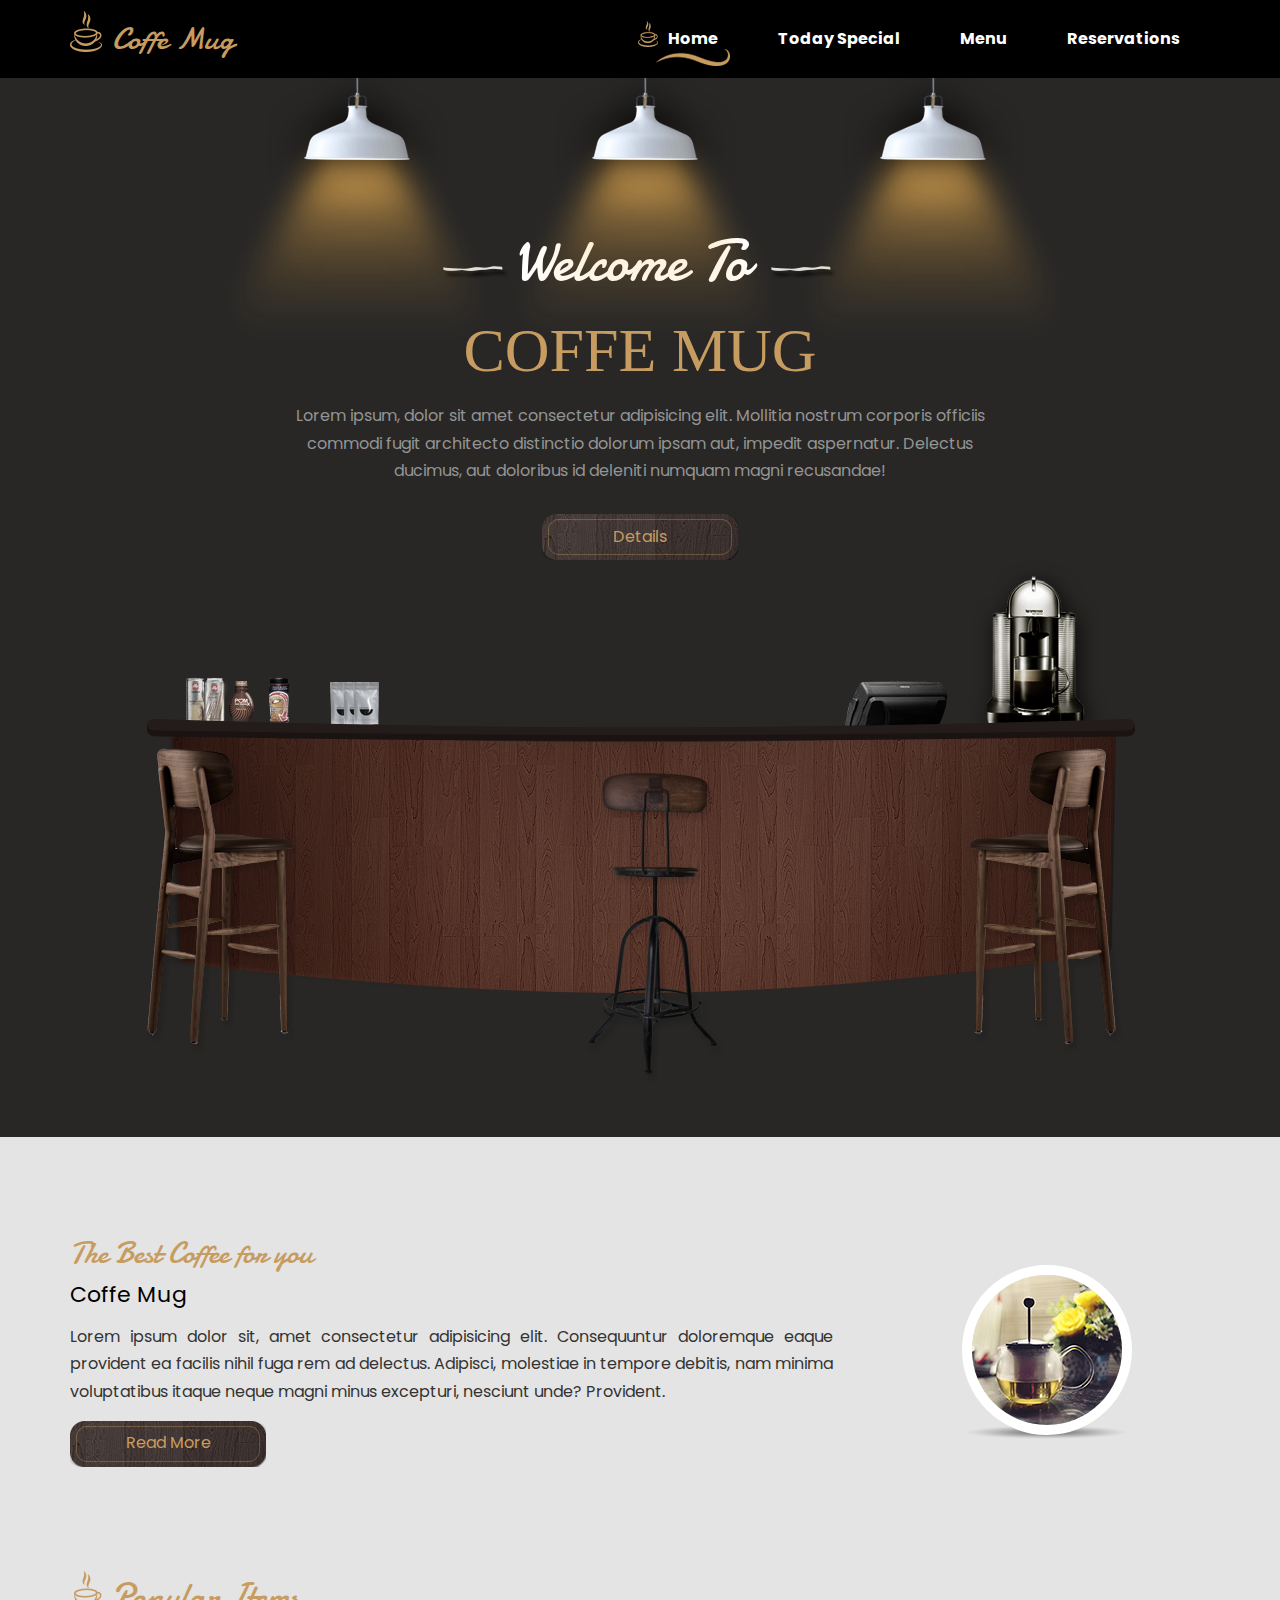
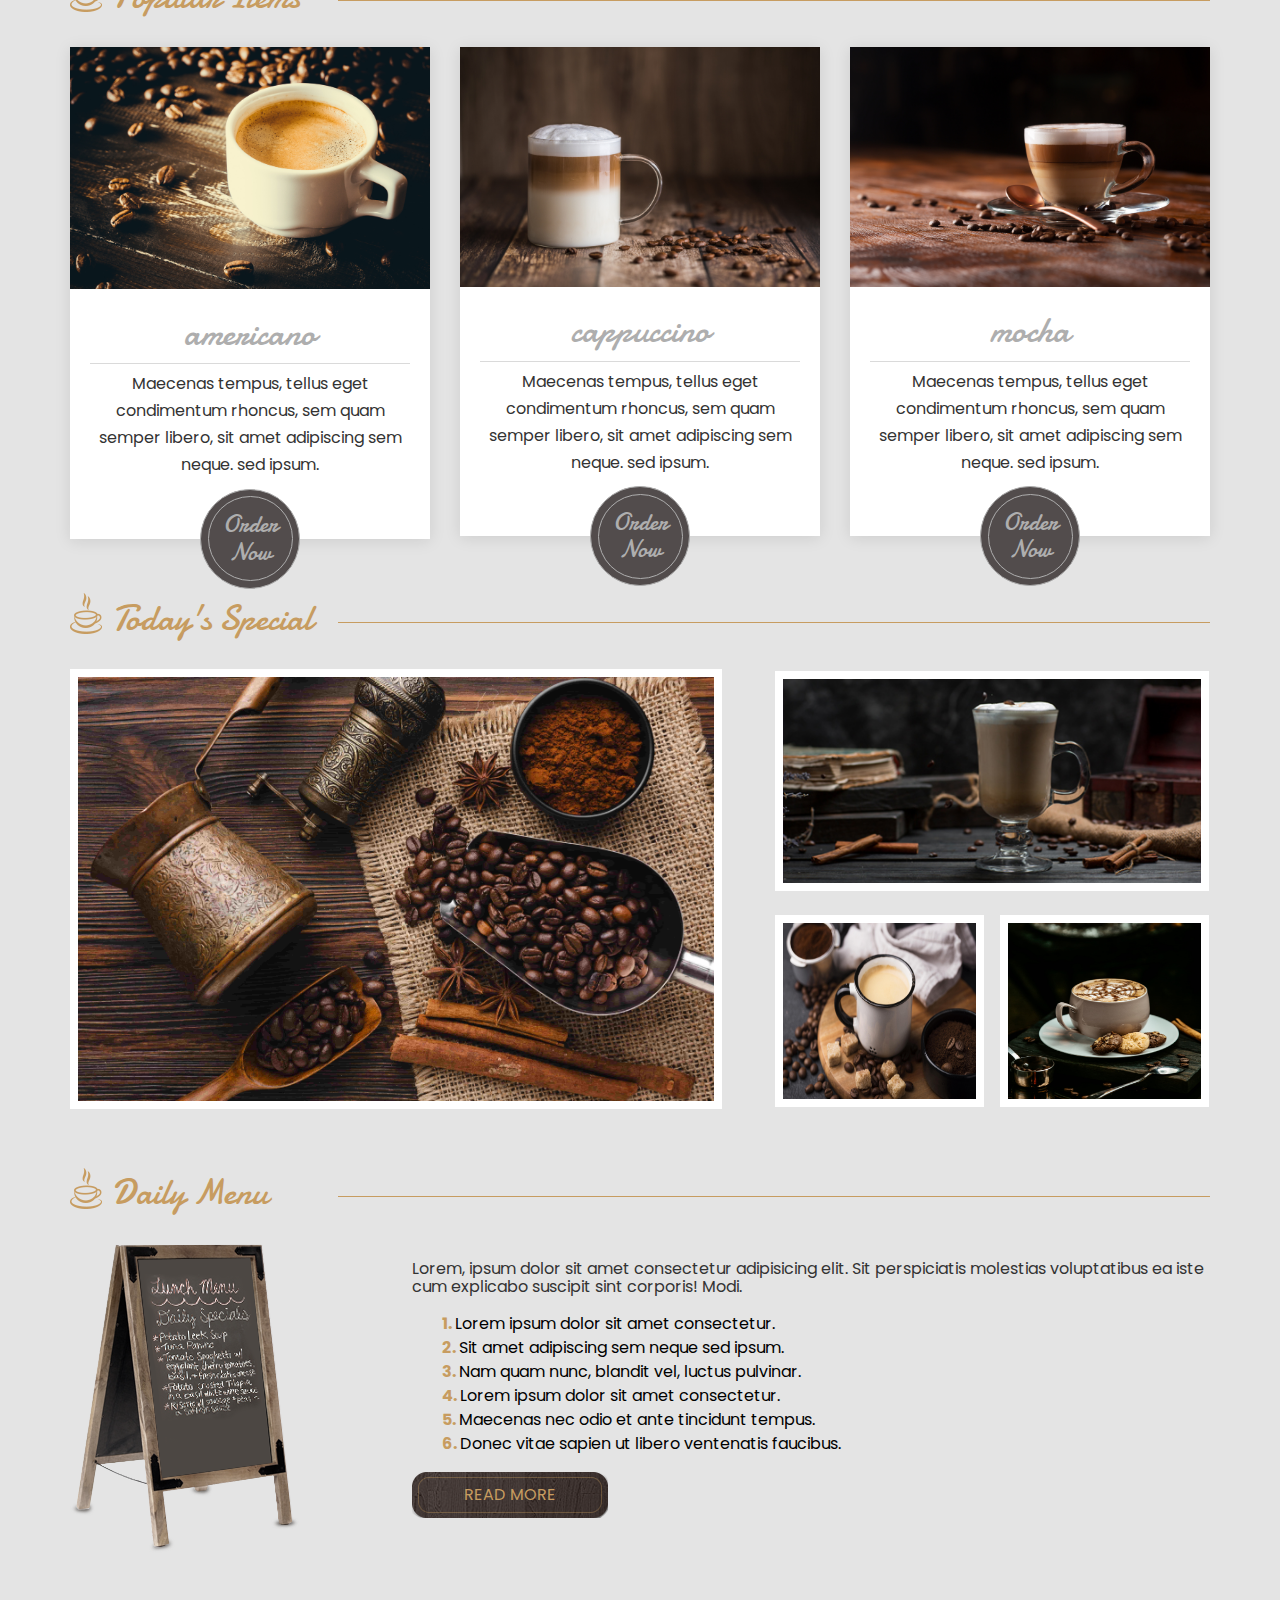
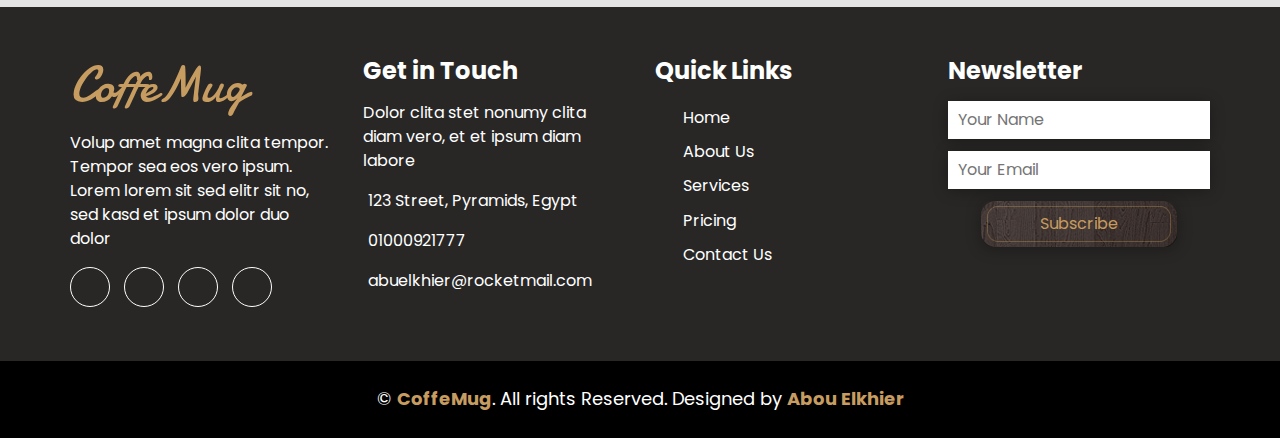
<file: index.html>
<!DOCTYPE html>
<html lang="en">
  <head>
    <meta charset="UTF-8" />
    <meta http-equiv="X-UA-Compatible" content="IE=edge" />
    <meta name="viewport" content="width=device-width, initial-scale=1.0" />
    <title>Coffe Mug</title>
    <!-- Main Css -->
    <link rel="stylesheet" href="css/master.css" />
    <!-- Font Awesome -->
    <link
      rel="stylesheet"
      href="https://cdnjs.cloudflare.com/ajax/libs/font-awesome/6.1.1/css/all.min.css"
      integrity="sha512-KfkfwYDsLkIlwQp6LFnl8zNdLGxu9YAA1QvwINks4PhcElQSvqcyVLLD9aMhXd13uQjoXtEKNosOWaZqXgel0g=="
      crossorigin="anonymous"
      referrerpolicy="no-referrer"
    />
    <!-- google fonts Damion -->
    <link rel="preconnect" href="https://fonts.googleapis.com" />
    <link rel="preconnect" href="https://fonts.gstatic.com" crossorigin />
    <link
      href="https://fonts.googleapis.com/css2?family=Damion&display=swap"
      rel="stylesheet"
    />
    <!-- google fonts 2 -->
    <link rel="preconnect" href="https://fonts.googleapis.com" />
    <link rel="preconnect" href="https://fonts.gstatic.com" crossorigin />
    <link
      href="https://fonts.googleapis.com/css2?family=Poppins:wght@400;500;700;800&display=swap"
      rel="stylesheet"
    />
    <!-- normalize css  -->
    <link rel="stylesheet" href="css/normalize.css" />
  </head>
  <body>
    <!-- Start Header -->

    <div class="header">
      <div class="container">
        <div class="logo">
          <img src="images/logo.png" alt="" />
          <span>Coffe Mug</span>
        </div>
        <div class="menu">
          <i class="fas fa-bars toggle-menu"></i>
          <ul>
            <li><a href="index.html">Home</a></li>
            <li><a href="today special.html">Today Special</a></li>
            <li><a href="menu.html">Menu</a></li>
            <li><a href="reservations.html">Reservations</a></li>
          </ul>
        </div>
      </div>
    </div>
    <!-- Start Header -->
    <!-- Start Landing -->
    <div class="landing">
      <div class="container">
        <div class="light-holder">
          <div class="light-box">
            <img src="images/light.png" alt="" />
            <img src="images/light.png" alt="" />
            <img src="images/light.png" alt="" />
          </div>
        </div>
        <div class="text-holder">
          <div class="text-box">
            <div class="col-1">
              <img src="images/header-line.png" alt="" />
              <span>Welcome To</span>
              <img src="images/header-line.png" alt="" />
            </div>
            <div class="col-2">
              <h1>Coffe Mug</h1>
              <p>
                Lorem ipsum, dolor sit amet consectetur adipisicing elit.
                Mollitia nostrum corporis officiis commodi fugit architecto
                distinctio dolorum ipsam aut, impedit aspernatur. Delectus
                ducimus, aut doloribus id deleniti numquam magni recusandae!
              </p>
              <a href="#" class="detail-btn">Details</a>
            </div>
          </div>
        </div>
        <div class="table">
          <img src="images/table-set.png" alt="" />
        </div>
      </div>
    </div>
    <!-- End Landing -->
    <!-- Start Best -->
    <div class="best">
      <div class="container">
        <div class="col-1">
          <h2>The Best Coffee for you</h2>
          <h3>Coffe Mug</h3>
          <p>
            Lorem ipsum dolor sit, amet consectetur adipisicing elit.
            Consequuntur doloremque eaque provident ea facilis nihil fuga rem ad
            delectus. Adipisci, molestiae in tempore debitis, nam minima
            voluptatibus itaque neque magni minus excepturi, nesciunt unde?
            Provident.
          </p>
          <a href="#" class="read-btn">Read More</a>
        </div>
        <div class="col-2">
          <img src="images/1.jpg" alt="" />
        </div>
      </div>
    </div>
    <!-- End Best -->
    <!-- Start items -->
    <div class="items">
      <div class="container">
        <div class="items-header">
          <div class="col-1">
            <img src="images/logo.png" alt="" />
            <h2>Popular Items</h2>
          </div>
          <div class="col-2">
            <hr />
          </div>
        </div>
        <div class="content">
          <div class="box-holder">
            <div class="box">
              <img src="images/drink-1.jpg" alt="" />
              <div class="text">
                <h3>americano</h3>
                <p>
                  Maecenas tempus, tellus eget condimentum rhoncus, sem quam
                  semper libero, sit amet adipiscing sem neque. sed ipsum.
                </p>
              </div>
              <div class="order">
                <a href="#">Order Now</a>
              </div>
            </div>
          </div>
          <div class="box-holder">
            <div class="box">
              <img src="images/drink-2.jpg" alt="" />
              <div class="text">
                <h3>cappuccino</h3>
                <p>
                  Maecenas tempus, tellus eget condimentum rhoncus, sem quam
                  semper libero, sit amet adipiscing sem neque. sed ipsum.
                </p>
              </div>
              <div class="order">
                <a href="#">Order Now</a>
              </div>
            </div>
          </div>
          <div class="box-holder">
            <div class="box">
              <img src="images/drink-3.jpg" alt="" />
              <div class="text">
                <h3>mocha</h3>
                <p>
                  Maecenas tempus, tellus eget condimentum rhoncus, sem quam
                  semper libero, sit amet adipiscing sem neque. sed ipsum.
                </p>
              </div>
              <div class="order">
                <a href="#">Order Now</a>
              </div>
            </div>
          </div>
        </div>
      </div>
    </div>
    <!-- End items -->
    <!-- Start Special -->
    <div class="special">
      <div class="container">
        <div class="items-header">
          <div class="col-1">
            <img src="images/logo.png" alt="" />
            <h2>Today's Special</h2>
          </div>
          <div class="col-2">
            <hr />
          </div>
        </div>
        <div class="content">
          <div class="col-1">
            <div class="img-box">
              <img src="images/coffe-1.jpg" alt="" />
            </div>
          </div>
          <div class="col-2">
            <div class="top-img">
              <img src="images/coffe-2.jpg" alt="" />
            </div>
            <div class="down-img">
              <img src="images/coffe-3.jpg" alt="" />
              <img src="images/coffe-4.jpg" alt="" />
            </div>
          </div>
        </div>
      </div>
    </div>
    <!-- End Special -->
    <!-- Start daily -->
    <div class="daily">
      <div class="container">
        <div class="items-header">
          <div class="col-1">
            <img src="images/logo.png" alt="" />
            <h2>Daily Menu</h2>
          </div>
          <div class="col-2">
            <hr />
          </div>
        </div>
        <div class="content">
          <div class="col-1">
            <img src="images/menu-board.png" alt="" />
          </div>
          <div class="col-2">
            <p>
              Lorem, ipsum dolor sit amet consectetur adipisicing elit. Sit
              perspiciatis molestias voluptatibus ea iste cum explicabo suscipit
              sint corporis! Modi.
            </p>
            <ul>
              <li>Lorem ipsum dolor sit amet consectetur.</li>
              <li>Sit amet adipiscing sem neque sed ipsum.</li>
              <li>Nam quam nunc, blandit vel, luctus pulvinar.</li>
              <li>Lorem ipsum dolor sit amet consectetur.</li>
              <li>Maecenas nec odio et ante tincidunt tempus.</li>
              <li>Donec vitae sapien ut libero ventenatis faucibus.</li>
            </ul>
            <a href="#" class="read-btn">READ MORE</a>
          </div>
        </div>
      </div>
    </div>
    <!-- End daily -->

    <!-- Start Footer -->
    <div class="footer">
      <div class="container">
        <div class="icon-box">
          <h1>Coffe<span>Mug</span></h1>
          <p>
            Volup amet magna clita tempor. Tempor sea eos vero ipsum. Lorem
            lorem sit sed elitr sit no, sed kasd et ipsum dolor duo dolor
          </p>
          <div class="social">
            <i class="fab fa-twitter"></i>
            <i class="fab fa-facebook-f"></i>
            <i class="fab fa-linkedin-in"></i>
            <i class="fab fa-instagram"></i>
          </div>
        </div>
        <div class="touch">
          <h3>Get in Touch</h3>
          <p>
            Dolor clita stet nonumy clita diam vero, et et ipsum diam labore
          </p>
          <div class="footer-info">
            <p>
              <i class="fa fa-map-marker-alt mr-2"></i> 123 Street, Pyramids,
              Egypt
            </p>
            <p><i class="fa fa-phone-alt mr-2"></i> 01000921777</p>
            <p><i class="fa fa-envelope mr-2"></i> abuelkhier@rocketmail.com</p>
          </div>
        </div>
        <div class="links">
          <h3>Quick Links</h3>
          <ul>
            <li><a href="index.html">Home</a></li>
            <li><a href="#">About Us</a></li>
            <li><a href="#">Services</a></li>
            <li><a href="#">Pricing</a></li>
            <li><a href="#">Contact Us</a></li>
          </ul>
        </div>
        <div class="newsletter">
          <h3>newsletter</h3>
          <form action="">
            <input type="text" name="name" placeholder="Your Name" />
            <input type="email" name="mail" placeholder="Your Email" />
            <input type="submit" value="Subscribe" />
          </form>
        </div>
      </div>
      <div class="copyright">
        <p>
          &copy; <span>Coffe</span><span>Mug</span>. All rights Reserved.
          Designed by <span class="designer">Abou Elkhier</span>
        </p>
      </div>
    </div>
    <!-- End Footer -->
    <!-- Start Contact -->

    <!-- End Contact -->
  </body>
</html>
</file>
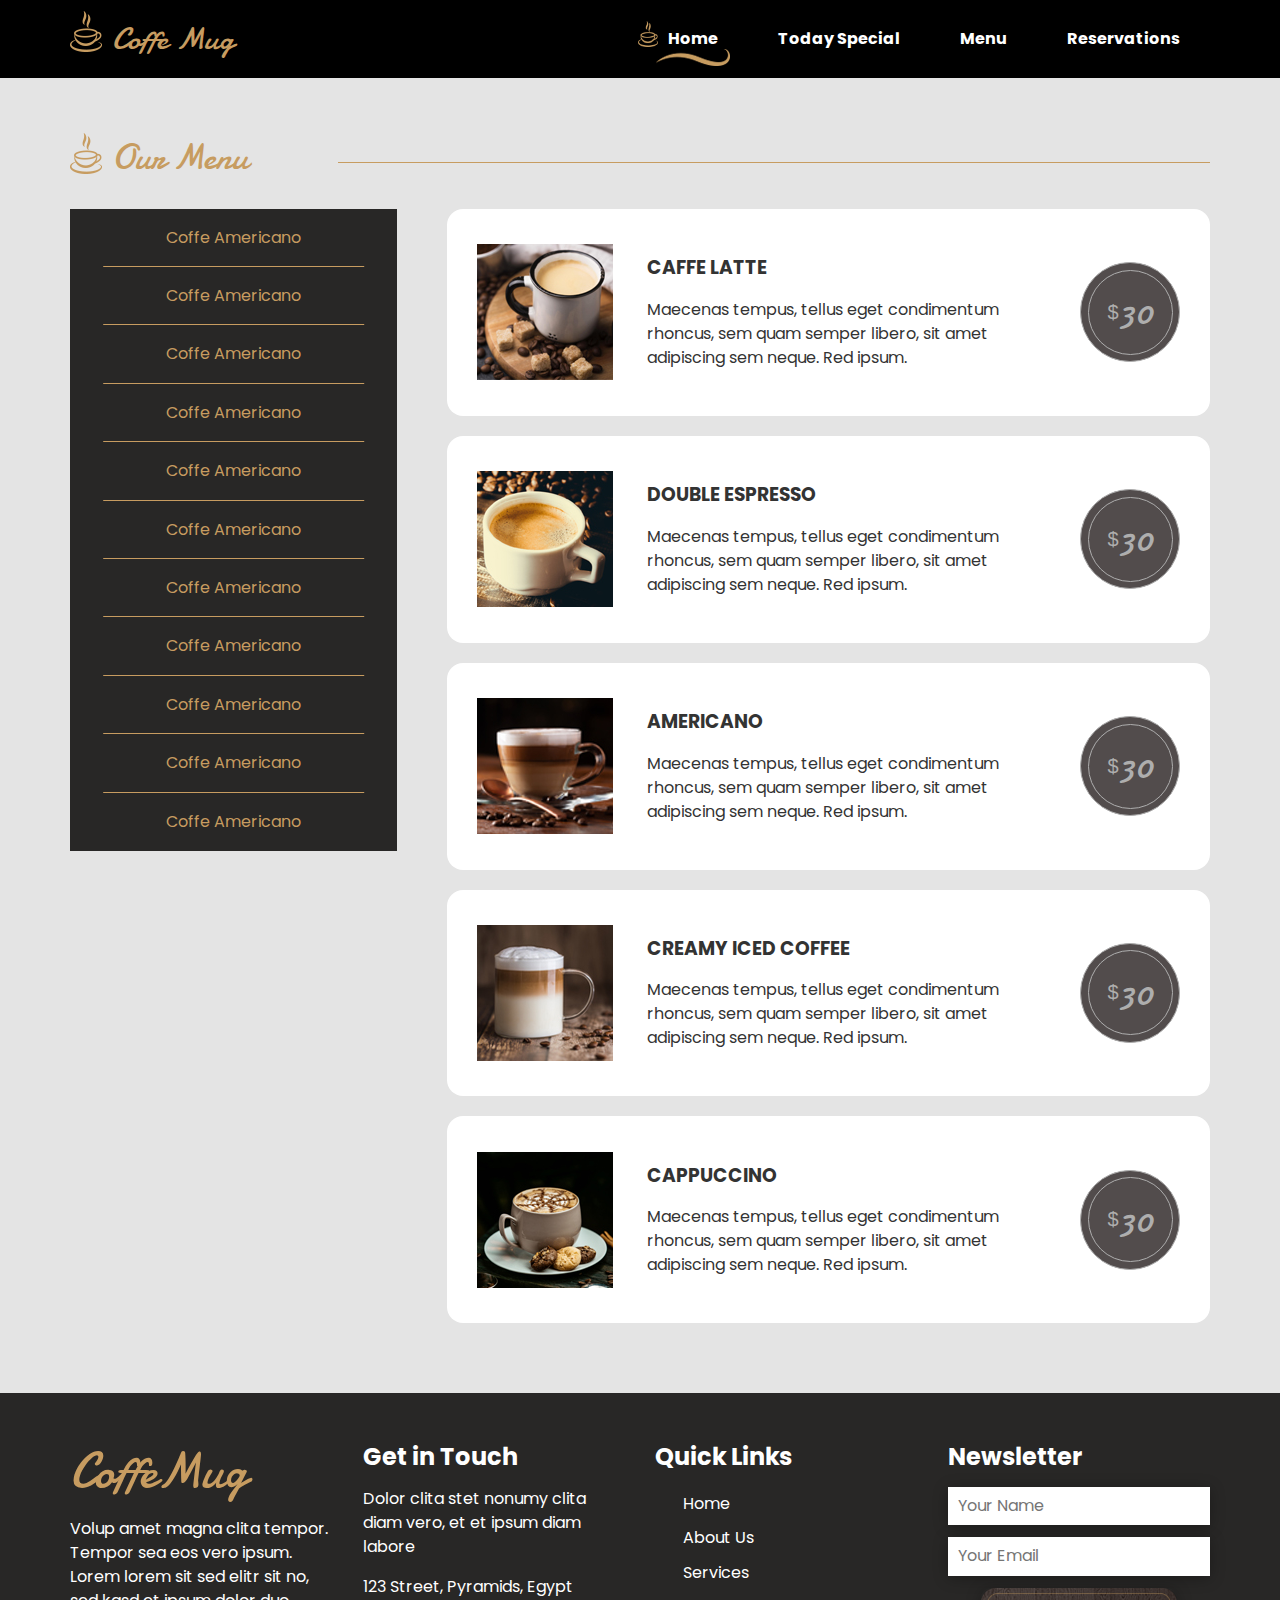
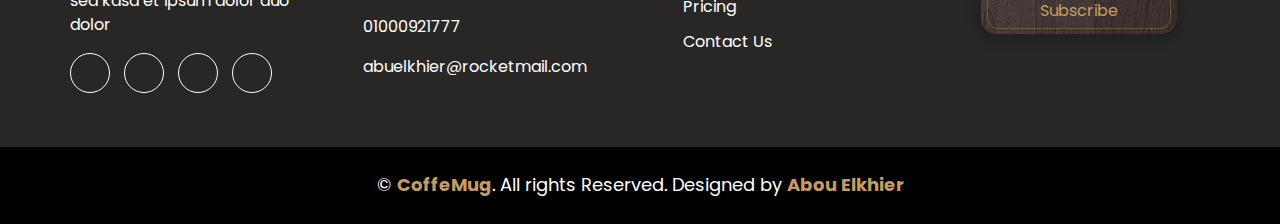
<file: menu.html>
<!DOCTYPE html>
<html lang="en">
  <head>
    <meta charset="UTF-8" />
    <meta http-equiv="X-UA-Compatible" content="IE=edge" />
    <meta name="viewport" content="width=device-width, initial-scale=1.0" />
    <title>Coffe Mug</title>
    <!-- Main Css -->
    <link rel="stylesheet" href="css/master.css" />
    <!-- Font Awesome -->
    <link
      rel="stylesheet"
      href="https://cdnjs.cloudflare.com/ajax/libs/font-awesome/6.1.1/css/all.min.css"
      integrity="sha512-KfkfwYDsLkIlwQp6LFnl8zNdLGxu9YAA1QvwINks4PhcElQSvqcyVLLD9aMhXd13uQjoXtEKNosOWaZqXgel0g=="
      crossorigin="anonymous"
      referrerpolicy="no-referrer"
    />
    <!-- google fonts Damion -->
    <link rel="preconnect" href="https://fonts.googleapis.com" />
    <link rel="preconnect" href="https://fonts.gstatic.com" crossorigin />
    <link
      href="https://fonts.googleapis.com/css2?family=Damion&display=swap"
      rel="stylesheet"
    />
    <!-- google fonts 2 -->
    <link rel="preconnect" href="https://fonts.googleapis.com" />
    <link rel="preconnect" href="https://fonts.gstatic.com" crossorigin />
    <link
      href="https://fonts.googleapis.com/css2?family=Poppins:wght@400;500;700;800&display=swap"
      rel="stylesheet"
    />
    <!-- normalize css  -->
    <link rel="stylesheet" href="css/normalize.css" />
  </head>
  <body>
    <!-- Start Header -->

    <div class="header">
      <div class="container">
        <div class="logo">
          <img src="images/logo.png" alt="" />
          <span>Coffe Mug</span>
        </div>
        <div class="menu">
          <i class="fas fa-bars toggle-menu"></i>
          <ul>
            <li><a href="index.html">Home</a></li>
            <li><a href="today special.html">Today Special</a></li>
            <li><a href="menu.html">Menu</a></li>
            <li><a href="reservations.html">Reservations</a></li>
          </ul>
        </div>
      </div>
    </div>
    <!-- Start Header -->
    <!-- Start  Coffe Menu -->
    <div class="coffe-menu">
      <div class="container">
        <div class="items-header">
          <div class="col-1">
            <img src="images/logo.png" alt="" />
            <h2>Our Menu</h2>
          </div>
          <div class="col-2">
            <hr />
          </div>
        </div>
        <div class="content">
          <div class="col-1">
            <ul>
              <li><a href="#">Coffe Americano</a></li>
              <li><a href="#">Coffe Americano</a></li>
              <li><a href="#">Coffe Americano</a></li>
              <li><a href="#">Coffe Americano</a></li>
              <li><a href="#">Coffe Americano</a></li>
              <li><a href="#">Coffe Americano</a></li>
              <li><a href="#">Coffe Americano</a></li>
              <li><a href="#">Coffe Americano</a></li>
              <li><a href="#">Coffe Americano</a></li>
              <li><a href="#">Coffe Americano</a></li>
              <li><a href="#">Coffe Americano</a></li>
            </ul>
          </div>
          <div class="col-2">
            <div class="box">
              <img src="images/menu-drink-1.jpg" alt="" />
              <div class="text">
                <h3>CAFFE LATTE</h3>
                <p>
                  Maecenas tempus, tellus eget condimentum rhoncus, sem quam
                  semper libero, sit amet adipiscing sem neque. Red ipsum.
                </p>
              </div>
              <div class="price">
                <a href="#"><span>$</span> 30</a>
              </div>
            </div>
            <div class="box">
              <img src="images/menu-drink-2.jpg" alt="" />
              <div class="text">
                <h3>DOUBLE ESPRESSO</h3>
                <p>
                  Maecenas tempus, tellus eget condimentum rhoncus, sem quam
                  semper libero, sit amet adipiscing sem neque. Red ipsum.
                </p>
              </div>
              <div class="price">
                <a href="#"><span>$</span> 30</a>
              </div>
            </div>
            <div class="box">
              <img src="images/menu-drink-3.jpg" alt="" />
              <div class="text">
                <h3>Americano</h3>
                <p>
                  Maecenas tempus, tellus eget condimentum rhoncus, sem quam
                  semper libero, sit amet adipiscing sem neque. Red ipsum.
                </p>
              </div>
              <div class="price">
                <a href="#"><span>$</span> 30</a>
              </div>
            </div>
            <div class="box">
              <img src="images/menu-drink-4.jpg" alt="" />
              <div class="text">
                <h3>Creamy Iced Coffee</h3>
                <p>
                  Maecenas tempus, tellus eget condimentum rhoncus, sem quam
                  semper libero, sit amet adipiscing sem neque. Red ipsum.
                </p>
              </div>
              <div class="price">
                <a href="#"><span>$</span> 30</a>
              </div>
            </div>
            <div class="box">
              <img src="images/menu-drink-5.jpg" alt="" />
              <div class="text">
                <h3>CAPPUCCINO</h3>
                <p>
                  Maecenas tempus, tellus eget condimentum rhoncus, sem quam
                  semper libero, sit amet adipiscing sem neque. Red ipsum.
                </p>
              </div>
              <div class="price">
                <a href="#"><span>$</span> 30</a>
              </div>
            </div>
          </div>
        </div>
      </div>
    </div>
    <!-- End Coffe Menu -->
    <!-- Start Footer -->
    <div class="footer">
      <div class="container">
        <div class="icon-box">
          <h1>Coffe<span>Mug</span></h1>
          <p>
            Volup amet magna clita tempor. Tempor sea eos vero ipsum. Lorem
            lorem sit sed elitr sit no, sed kasd et ipsum dolor duo dolor
          </p>
          <div class="social">
            <i class="fab fa-twitter"></i>
            <i class="fab fa-facebook-f"></i>
            <i class="fab fa-linkedin-in"></i>
            <i class="fab fa-instagram"></i>
          </div>
        </div>
        <div class="touch">
          <h3>Get in Touch</h3>
          <p>
            Dolor clita stet nonumy clita diam vero, et et ipsum diam labore
          </p>
          <div class="info">
            <p>
              <i class="fa fa-map-marker-alt mr-2"></i> 123 Street, Pyramids,
              Egypt
            </p>
            <p><i class="fa fa-phone-alt mr-2"></i> 01000921777</p>
            <p><i class="fa fa-envelope mr-2"></i> abuelkhier@rocketmail.com</p>
          </div>
        </div>
        <div class="links">
          <h3>Quick Links</h3>
          <ul>
            <li><a href="#">Home</a></li>
            <li><a href="#about">About Us</a></li>
            <li><a href="#service">Services</a></li>
            <li><a href="#pricing">Pricing</a></li>
            <li><a href="#">Contact Us</a></li>
          </ul>
        </div>
        <div class="newsletter">
          <h3>newsletter</h3>
          <form action="">
            <input type="text" name="name" placeholder="Your Name" />
            <input type="email" name="mail" placeholder="Your Email" />
            <input type="submit" value="Subscribe" />
          </form>
        </div>
      </div>
      <div class="copyright">
        <p>
          &copy; <span>Coffe</span><span>Mug</span>. All rights Reserved.
          Designed by <span class="designer">Abou Elkhier</span>
        </p>
      </div>
    </div>
    <!-- End Footer -->
  </body>
</html>
</file>
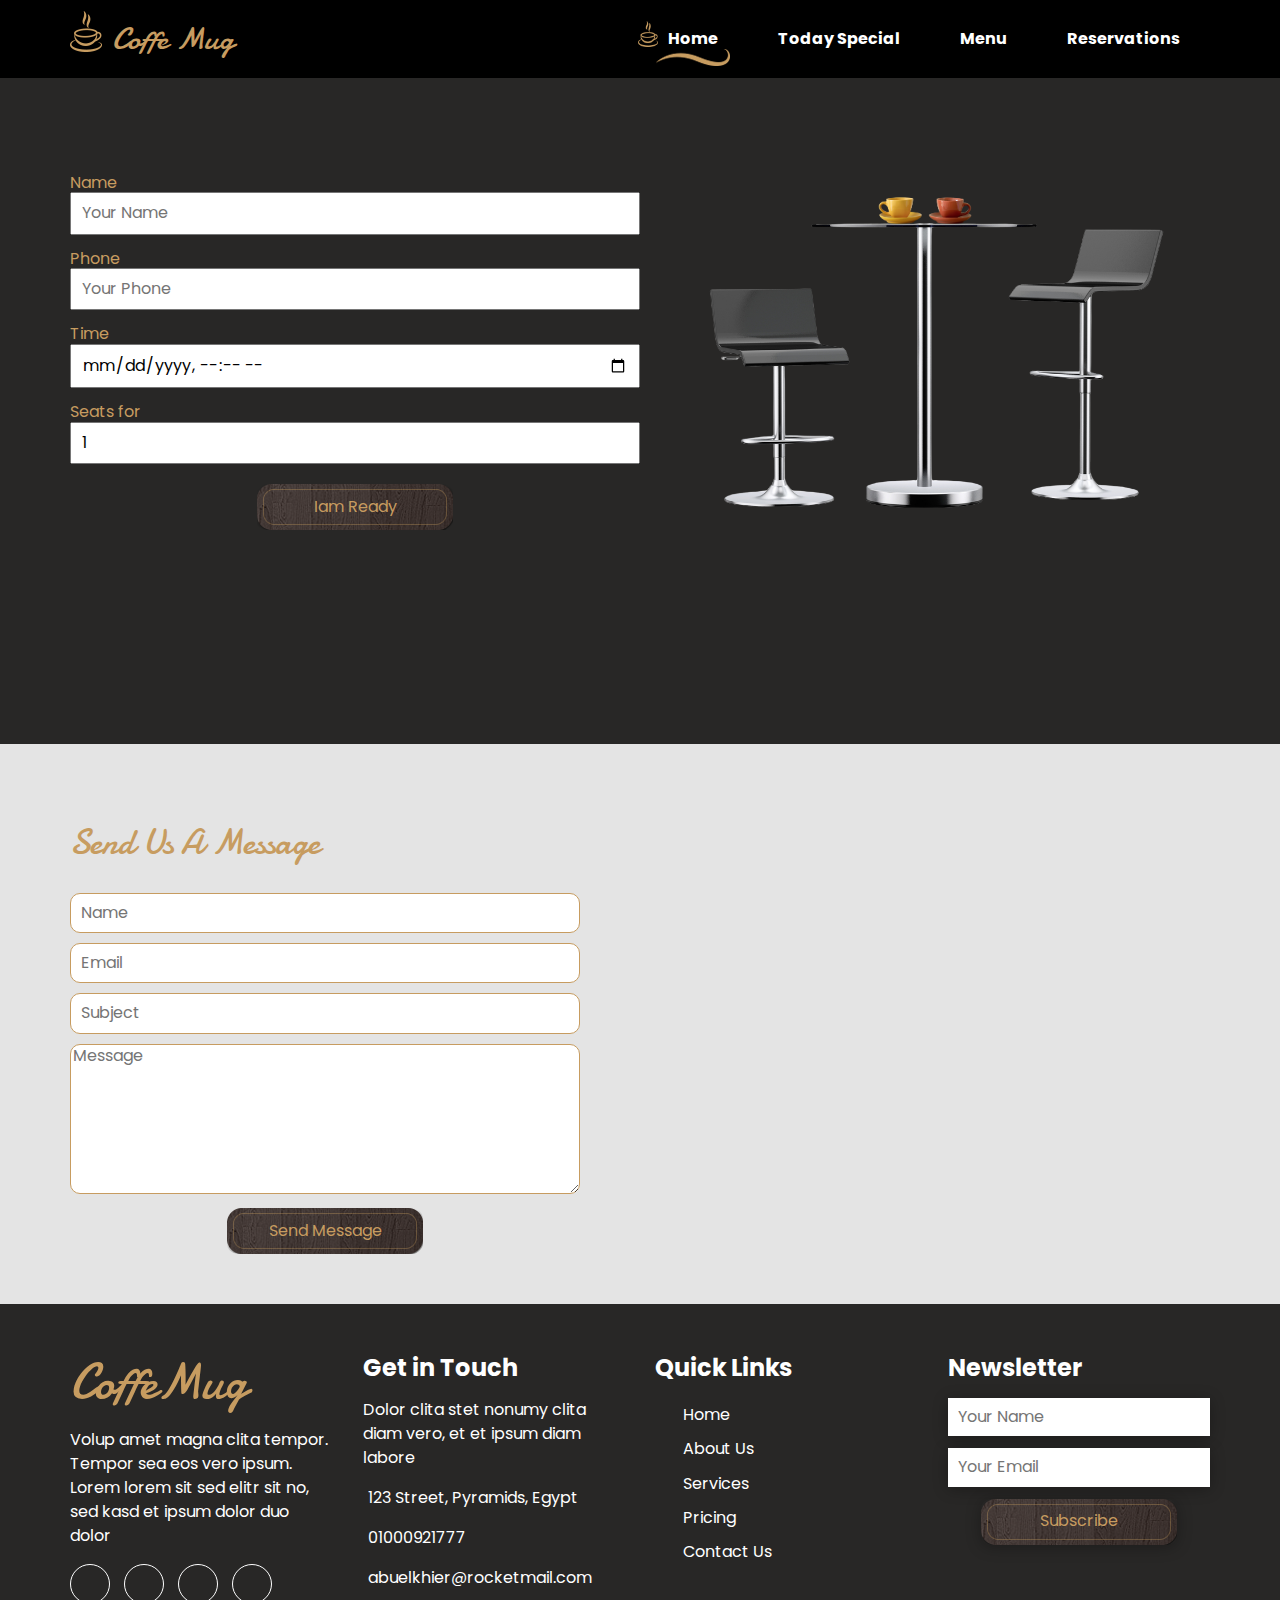
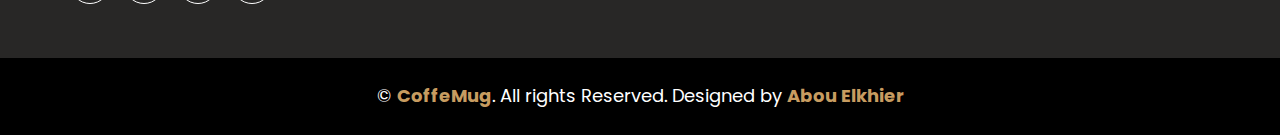
<file: reservations.html>
<!DOCTYPE html>
<html lang="en">
  <head>
    <meta charset="UTF-8" />
    <meta http-equiv="X-UA-Compatible" content="IE=edge" />
    <meta name="viewport" content="width=device-width, initial-scale=1.0" />
    <title>Coffe Mug</title>
    <!-- Main Css -->
    <link rel="stylesheet" href="css/reservation.css" />
    <!-- Font Awesome -->
    <link
      rel="stylesheet"
      href="https://cdnjs.cloudflare.com/ajax/libs/font-awesome/6.1.1/css/all.min.css"
      integrity="sha512-KfkfwYDsLkIlwQp6LFnl8zNdLGxu9YAA1QvwINks4PhcElQSvqcyVLLD9aMhXd13uQjoXtEKNosOWaZqXgel0g=="
      crossorigin="anonymous"
      referrerpolicy="no-referrer"
    />
    <!-- google fonts Damion -->
    <link rel="preconnect" href="https://fonts.googleapis.com" />
    <link rel="preconnect" href="https://fonts.gstatic.com" crossorigin />
    <link
      href="https://fonts.googleapis.com/css2?family=Damion&display=swap"
      rel="stylesheet"
    />
    <!-- google fonts 2 -->
    <link rel="preconnect" href="https://fonts.googleapis.com" />
    <link rel="preconnect" href="https://fonts.gstatic.com" crossorigin />
    <link
      href="https://fonts.googleapis.com/css2?family=Poppins:wght@400;500;700;800&display=swap"
      rel="stylesheet"
    />
    <!-- normalize css  -->
    <link rel="stylesheet" href="css/normalize.css" />
  </head>
  <body>
    <!-- Start Header -->

    <div class="header">
      <div class="container">
        <div class="logo">
          <img src="images/logo.png" alt="" />
          <span>Coffe Mug</span>
        </div>
        <div class="menu">
          <i class="fas fa-bars toggle-menu"></i>
          <ul>
            <li><a href="index.html">Home</a></li>
            <li><a href="today special.html">Today Special</a></li>
            <li><a href="menu.html">Menu</a></li>
            <li><a href="reservations.html">Reservations</a></li>
          </ul>
        </div>
      </div>
    </div>

    <!-- Start Reservations -->
    <div class="reservation">
      <div class="container">
        <div class="form-box">
          <form action="">
            <div class="holder">
              <label for="Name">Name</label>
              <input
                type="text"
                name="name"
                id="name"
                placeholder="Your Name"
              />
            </div>
            <div class="holder">
              <label for="phone">Phone</label>
              <input
                type="text"
                name="phone"
                id="phone"
                placeholder="Your Phone"
              />
            </div>
            <div class="holder">
              <label for="time">Time</label>
              <input type="datetime-local" name="time" id="time" />
            </div>
            <div class="holder">
              <label for="people">Seats for</label>
              <input
                type="number"
                name="people"
                id="people"
                value="1"
                min="1"
                max="50"
              />
            </div>
            <input type="submit" value="Iam Ready" />
          </form>
        </div>
        <div class="table-box">
          <div class="cup-img">
            <img src="images/cup.png" alt="" />
          </div>
          <div class="table-img">
            <img src="images/chair.png" alt="" />
          </div>
        </div>
      </div>
    </div>
    <!-- End Reservations -->
    <!-- Start info -->
    <div class="info">
      <div class="container">
        <div class="contact">
          <h2>Send Us A Message</h2>
          <form action="">
            <input type="text" name="name" placeholder="Name" />
            <input type="email" name="email" placeholder="Email" />
            <input type="text" name="subject" placeholder="Subject" />
            <textarea placeholder="Message"></textarea>
            <input type="submit" value="Send Message" />
          </form>
        </div>
        <div class="location">
          <iframe
            src="https://www.google.com/maps/embed?pb=!1m18!1m12!1m3!1d442368.87073182175!2d30.573899165624972!3d29.979234500000008!2m3!1f0!2f0!3f0!3m2!1i1024!2i768!4f13.1!3m3!1m2!1s0x14584587ac8f291b%3A0x810c2f3fa2a52424!2sThe%20Great%20Pyramid%20of%20Giza!5e0!3m2!1sen!2seg!4v1653047046493!5m2!1sen!2seg"
            width="600"
            height="450"
            style="border: 0"
            allowfullscreen=""
            loading="lazy"
            referrerpolicy="no-referrer-when-downgrade"
          ></iframe>
        </div>
      </div>
    </div>
    <!-- End info -->
    <div class="footer">
      <div class="container">
        <div class="icon-box">
          <h1>Coffe<span>Mug</span></h1>
          <p>
            Volup amet magna clita tempor. Tempor sea eos vero ipsum. Lorem
            lorem sit sed elitr sit no, sed kasd et ipsum dolor duo dolor
          </p>
          <div class="social">
            <i class="fab fa-twitter"></i>
            <i class="fab fa-facebook-f"></i>
            <i class="fab fa-linkedin-in"></i>
            <i class="fab fa-instagram"></i>
          </div>
        </div>
        <div class="touch">
          <h3>Get in Touch</h3>
          <p>
            Dolor clita stet nonumy clita diam vero, et et ipsum diam labore
          </p>
          <div class="footer-info">
            <p>
              <i class="fa fa-map-marker-alt mr-2"></i> 123 Street, Pyramids,
              Egypt
            </p>
            <p><i class="fa fa-phone-alt mr-2"></i> 01000921777</p>
            <p><i class="fa fa-envelope mr-2"></i> abuelkhier@rocketmail.com</p>
          </div>
        </div>
        <div class="links">
          <h3>Quick Links</h3>
          <ul>
            <li><a href="index.html">Home</a></li>
            <li><a href="#">About Us</a></li>
            <li><a href="#">Services</a></li>
            <li><a href="#">Pricing</a></li>
            <li><a href="#">Contact Us</a></li>
          </ul>
        </div>
        <div class="newsletter">
          <h3>newsletter</h3>
          <form action="">
            <input type="text" name="name" placeholder="Your Name" />
            <input type="email" name="mail" placeholder="Your Email" />
            <input type="submit" value="Subscribe" />
          </form>
        </div>
      </div>
      <div class="copyright">
        <p>
          &copy; <span>Coffe</span><span>Mug</span>. All rights Reserved.
          Designed by <span class="designer">Abou Elkhier</span>
        </p>
      </div>
    </div>
  </body>
</html>
</file>
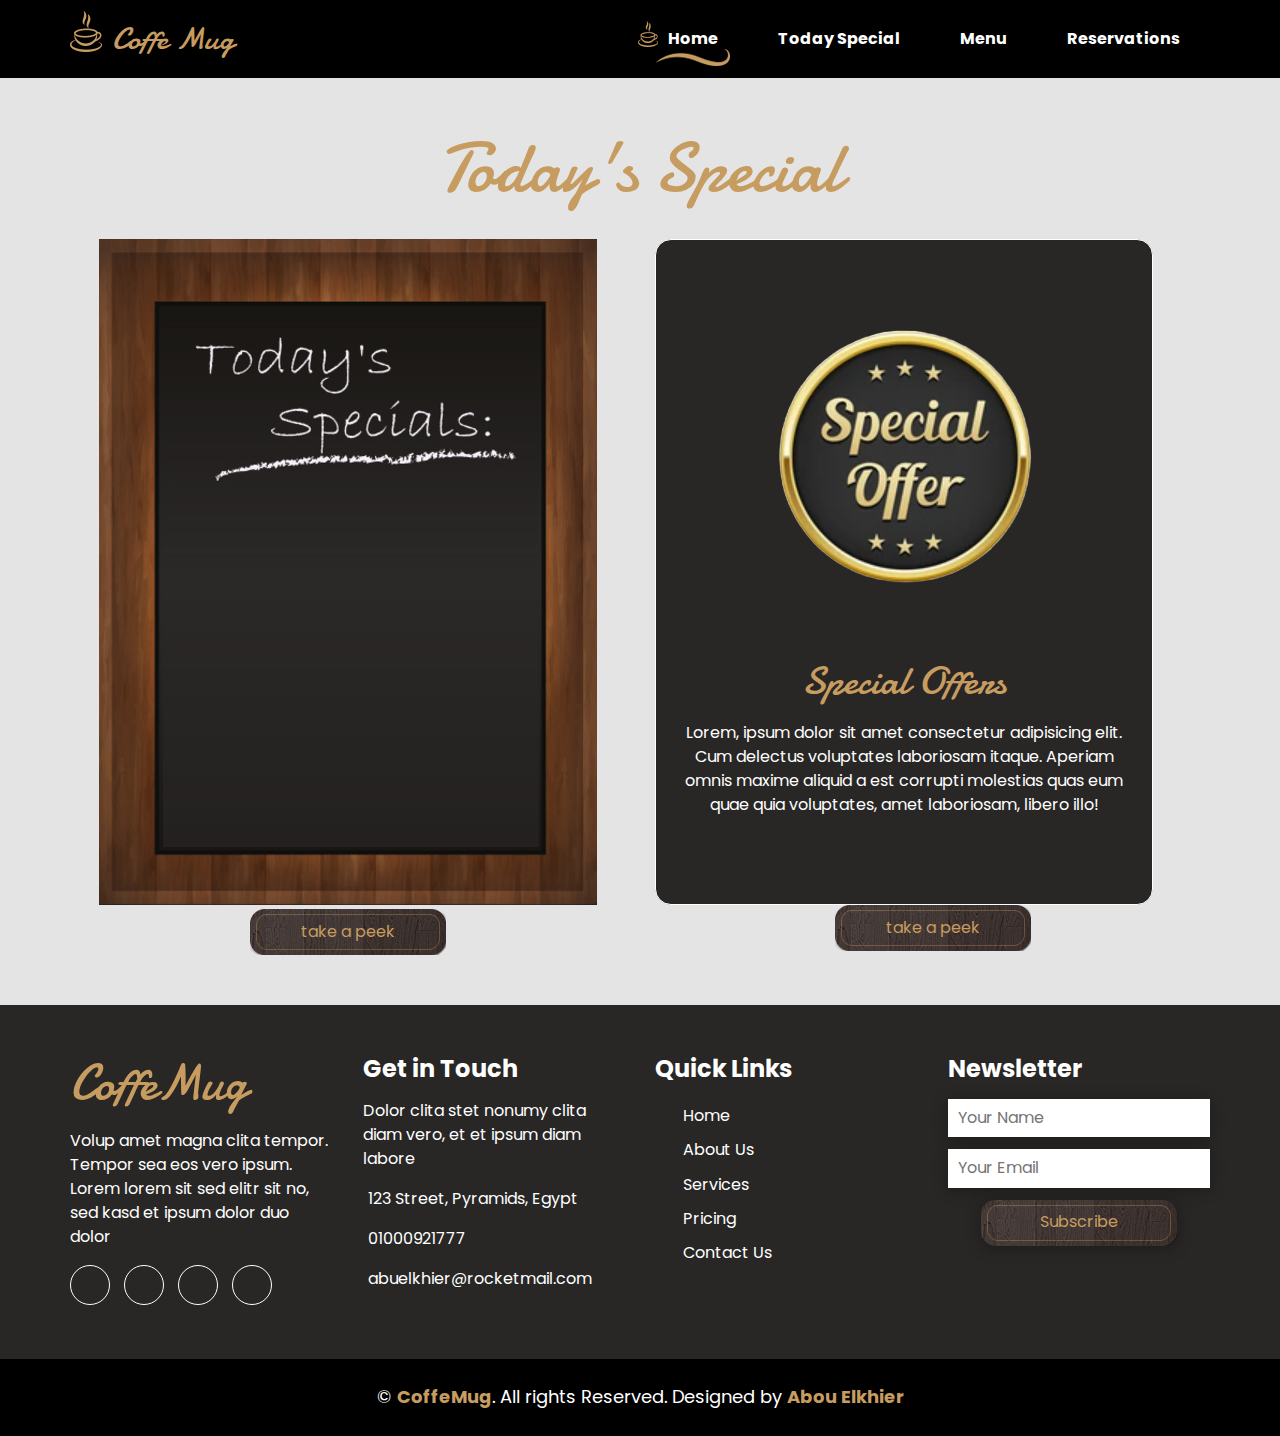
<file: today special.html>
<!DOCTYPE html>
<html lang="en">
  <head>
    <meta charset="UTF-8" />
    <meta http-equiv="X-UA-Compatible" content="IE=edge" />
    <meta name="viewport" content="width=device-width, initial-scale=1.0" />
    <title>Coffe Mug</title>
    <!-- Main Css -->
    <link rel="stylesheet" href="css/reservation.css" />
    <!-- Font Awesome -->
    <link
      rel="stylesheet"
      href="https://cdnjs.cloudflare.com/ajax/libs/font-awesome/6.1.1/css/all.min.css"
      integrity="sha512-KfkfwYDsLkIlwQp6LFnl8zNdLGxu9YAA1QvwINks4PhcElQSvqcyVLLD9aMhXd13uQjoXtEKNosOWaZqXgel0g=="
      crossorigin="anonymous"
      referrerpolicy="no-referrer"
    />
    <!-- google fonts Damion -->
    <link rel="preconnect" href="https://fonts.googleapis.com" />
    <link rel="preconnect" href="https://fonts.gstatic.com" crossorigin />
    <link
      href="https://fonts.googleapis.com/css2?family=Damion&display=swap"
      rel="stylesheet"
    />
    <!-- google fonts 2 -->
    <link rel="preconnect" href="https://fonts.googleapis.com" />
    <link rel="preconnect" href="https://fonts.gstatic.com" crossorigin />
    <link
      href="https://fonts.googleapis.com/css2?family=Poppins:wght@400;500;700;800&display=swap"
      rel="stylesheet"
    />
    <!-- normalize css  -->
    <link rel="stylesheet" href="css/normalize.css" />
  </head>
  <body>
    <!-- Start Header -->

    <div class="header">
      <div class="container">
        <div class="logo">
          <img src="images/logo.png" alt="" />
          <span>Coffe Mug</span>
        </div>
        <div class="menu">
          <i class="fas fa-bars toggle-menu"></i>
          <ul>
            <li><a href="index.html">Home</a></li>
            <li><a href="today special.html">Today Special</a></li>
            <li><a href="menu.html">Menu</a></li>
            <li><a href="reservations.html">Reservations</a></li>
          </ul>
        </div>
      </div>
    </div>
    <!-- Start Header -->

    <!-- Start reservation -->
    <!-- <div class="reservation">
      <div class="container">
        <div class="form-box">
          <form action="">
            <div class="holder">
              <label for="Name">Name</label>
              <input
                type="text"
                name="name"
                id="name"
                placeholder="Your Name"
              />
            </div>
            <div class="holder">
              <label for="phone">Phone</label>
              <input
                type="text"
                name="phone"
                id="phone"
                placeholder="Your Phone"
              />
            </div>
            <div class="holder">
              <label for="time">Time</label>
              <input type="datetime-local" name="time" id="time" />
            </div>
            <div class="holder">
              <label for="people">Seats for</label>
              <input
                type="number"
                name="people"
                id="people"
                value="1"
                min="1"
                max="50"
              />
            </div>
            <input type="submit" value="Iam Ready" />
          </form>
        </div>
        <div class="table-box">
          <div class="cup-img">
            <img src="images/cup.png" alt="" />
          </div>
          <div class="table-img">
            <img src="images/chair.png" alt="" />
          </div>
        </div>
      </div>
    </div> -->
    <!-- End reservation -->
    <!-- Start special -->
    <div class="special">
      <h1>Today's Special</h1>
      <div class="container">
        <div class="col-1">
          <div class="board-image">
            <img src="images/board.png" alt="" />
          </div>
          <input type="checkbox" id="active" />
          <label for="active" class="label-btn"><p>take a peek</p></label>
          <div class="donut-image">
            <img src="images/donut.png" alt="" />
          </div>
        </div>
        <div class="col-2">
          <div class="text">
            <img src="images/special-offer.png" alt="" />
            <h3>Special Offers</h3>
            <p>
              Lorem, ipsum dolor sit amet consectetur adipisicing elit. Cum
              delectus voluptates laboriosam itaque. Aperiam omnis maxime
              aliquid a est corrupti molestias quas eum quae quia voluptates,
              amet laboriosam, libero illo!
            </p>
          </div>
          <input type="checkbox" id="active-offer" />
          <label for="active-offer" class="label-btn"><p>take a peek</p></label>
          <div class="coffe-offer-image">
            <img src="images/coffe-offer.png" alt="" />
          </div>
        </div>
      </div>
    </div>
    <!-- End Special -->
    <!-- Start Footer -->
    <div class="footer">
      <div class="container">
        <div class="icon-box">
          <h1>Coffe<span>Mug</span></h1>
          <p>
            Volup amet magna clita tempor. Tempor sea eos vero ipsum. Lorem
            lorem sit sed elitr sit no, sed kasd et ipsum dolor duo dolor
          </p>
          <div class="social">
            <i class="fab fa-twitter"></i>
            <i class="fab fa-facebook-f"></i>
            <i class="fab fa-linkedin-in"></i>
            <i class="fab fa-instagram"></i>
          </div>
        </div>
        <div class="touch">
          <h3>Get in Touch</h3>
          <p>
            Dolor clita stet nonumy clita diam vero, et et ipsum diam labore
          </p>
          <div class="footer-info">
            <p>
              <i class="fa fa-map-marker-alt mr-2"></i> 123 Street, Pyramids,
              Egypt
            </p>
            <p><i class="fa fa-phone-alt mr-2"></i> 01000921777</p>
            <p><i class="fa fa-envelope mr-2"></i> abuelkhier@rocketmail.com</p>
          </div>
        </div>
        <div class="links">
          <h3>Quick Links</h3>
          <ul>
            <li><a href="#">Home</a></li>
            <li><a href="#about">About Us</a></li>
            <li><a href="#service">Services</a></li>
            <li><a href="#pricing">Pricing</a></li>
            <li><a href="#">Contact Us</a></li>
          </ul>
        </div>
        <div class="newsletter">
          <h3>newsletter</h3>
          <form action="">
            <input type="text" name="name" placeholder="Your Name" />
            <input type="email" name="mail" placeholder="Your Email" />
            <input type="submit" value="Subscribe" />
          </form>
        </div>
      </div>
      <div class="copyright">
        <p>
          &copy; <span>Coffe</span><span>Mug</span>. All rights Reserved.
          Designed by <span class="designer">Abou Elkhier</span>
        </p>
      </div>
    </div>
    <!-- End Footer -->
  </body>
</html>
</file>
<file: css/master.css>
/* start global rules  */

* {
  -webkit-box-sizing: border-box;
  -moz-box-sizing: border-box;
  box-sizing: border-box;
}
.html {
  scroll-behavior: smooth;
}
body {
  font-family: "Poppins", sans-serif;
  /* font-family: "Damion", cursive; */
}
.container {
  padding-left: 15px;
  padding-right: 15px;
  margin-left: auto;
  margin-right: auto;
}
/* Small */
@media (min-width: 768px) {
  .container {
    width: 750px;
  }
}
/* Medium */
@media (min-width: 992px) {
  .container {
    width: 970px;
  }
}
/* Large */
@media (min-width: 1200px) {
  .container {
    width: 1170px;
  }
}
ul {
  list-style: none;
  margin: 0;
  padding: 0;
}
a {
  text-decoration: none;
}
/* end global rules  */
/* Start Variable rules */
:root {
  --main-color: #c79c60;
  --secondary-color: #aeaeae;
  --main-transition: 0.3s;
  --section-padding-top: 50px;
  --section-padding-bottom: 50px;
  --section-background-color: #e4e4e4;
  --paragraph-color: #333;
}
.items-header {
  display: flex;
  align-items: center;
  margin-bottom: 30px;
}
@media (max-width: 767px) {
  .items-header {
    flex-direction: column;
  }
}
.items-header .col-1 {
  display: flex;
  align-items: center;
  gap: 10px;
  width: 350px;
}
@media (max-width: 767px) {
  .items-header .col-1 {
    justify-content: center;
  }
}
.items-header .col-1 h2 {
  margin: 10px 0 0;
  color: var(--main-color);
  font-family: "Damion", cursive;
  font-weight: 400;
  font-size: 35px;
}
.items-header .col-2 {
  width: 100%;
}
.items-header .col-2 hr {
  margin-top: 25px;
  border-color: var(--main-color);
  border: 0;
  border-top: 1px solid var(--main-color);
}
/* End Variable rules */
/* Start Header */
.header {
  background-color: black;
  padding: 10px 0;
}
.header .container {
  display: flex;
  justify-content: space-between;
  align-items: center;
  position: relative;
}
.header .logo {
  display: flex;
  align-items: center;
  gap: 10px;
}
.header .logo img {
  margin-bottom: 15px;
}
.header .logo span {
  /* display: inline-block; */
  color: #c79c60;
  font-family: "Damion", cursive;
  font-size: 32px;
}
.header .menu ul {
  display: flex;
}
@media (max-width: 767px) {
  .header .menu ul {
    display: none;
    padding: 20px;
  }
}

.header .menu ul li a {
  display: block;
  /* margin-right: 20px; */
  padding: 20px 30px;
  color: white;
  transition: var(--main-transition);
  font-weight: bold;
}
@media (max-width: 767px) {
  .header .menu ul li a {
    padding: 10px 30px 15px 30px;
  }
}
.header .menu ul li a:hover {
  color: var(--main-color);
  background: url(../images/logo.png);
  background-repeat: no-repeat;
  background-position: left;
}
.header .menu ul li:first-child a {
  background: url(../images/logo.png) no-repeat,
    url(../images/nav-underline.png) no-repeat;
  background-size: 20px, 74px 17px;
  background-position-x: 0%, 50%;
  background-position-y: 35%, 95%;
}
@media (max-width: 767px) {
  .header .menu ul li:first-child a {
    background-position-x: 0%, 18%;
    background-position-y: 35%, 100%;
  }
}
.header .menu .toggle-menu {
  color: var(--main-color);
  font-size: 30px;
}
@media (min-width: 768px) {
  .header .menu .toggle-menu {
    display: none;
  }
}
.header .menu .toggle-menu:hover + ul {
  display: block;
  position: absolute;
  right: 20px;
  top: calc(100% + 10px);
  background-color: rgba(0, 0, 0, 0.7);
  z-index: 1;
}

/* End Header */
/* Start Landing */
.landing {
  background-color: #282726;
  text-align: center;
  overflow: hidden;
  /* height: calc(100vh - 78.39px); */
  padding-bottom: 50px;
}
.landing .container {
  position: relative;
}
.landing .light-holder {
  /* position: relative;
  z-index: 2; */
}
.light-box {
  position: absolute;
  top: -160px;
  right: 150px;
  bottom: 0;
}
.light-box img {
  animation: right-and-left 5s alternate infinite;
}
@media (max-width: 767px) {
  .light-box img:nth-child(2),
  .light-box img:nth-child(3) {
    display: none;
  }
  .light-box img {
    max-width: 100%;
  }
  .light-box {
    left: 50%;
    transform: translateX(-50%);
    right: 0;
    top: -150px;
  }
}

@media (min-width: 768px) {
  .light-box img {
    width: 195px;
  }
}

@media (min-width: 992px) {
  .light-box img {
    /* width: 284px; */
    width: 265px;
  }
}
@media (min-width: 1200px) {
  .light-box img {
    width: 284px;
  }
}
.text-holder {
  margin-top: 300px;
}
.landing .container .text-box {
  max-width: 700px;
  margin: -150px auto 0;
}
.landing .container .text-box .col-1 span {
  font-size: 58px;
  padding-right: 18px;
  color: white;
  font-family: "Damion", cursive;
}
@media (max-width: 767px) {
  .landing .container .text-box .col-1 span {
    font-size: 38px;
  }
}
.landing .container .text-box .col-2 h1 {
  color: var(--main-color);
  font-family: "Times New Roman", serif;
  font-size: 62px;
  text-transform: uppercase;
  margin: 20px 0 0;
  font-weight: 400;
  position: relative;
  animation: up-and-down 2s linear 2;
}
@media (max-width: 767px) {
  .landing .container .text-box .col-2 h1 {
    font-size: 58px;
  }
}
.landing .container .text-box .col-2 p {
  color: #949494;
  line-height: 1.7;
}
.landing .container .text-box .col-2 a {
  display: block;
  color: var(--main-color);
  background-image: url(../images/tm-brown-button.png);
  width: 196px;
  height: 46px;
  display: flex;
  align-items: center;
  justify-content: center;
  margin: 30px auto 0;
  transition: var(--main-color);
  position: relative;
}
.landing .container .text-box .col-2 a:hover {
  color: white;
}
.landing .table img {
  max-width: 100%;
}
/* End Landing */
/* Start animation */
@keyframes right-and-left {
  50% {
    transform: rotate(45deg);
    margin-top: -50px;
  }
  75% {
    transform: rotate(-45deg);
    margin-top: -50px;
  }
}
@keyframes up-and-down {
  0%,
  100% {
    top: 0;
  }
  50% {
    top: -30px;
  }
}
/* End animation */
@media (max-width: 767px) {
  @keyframes right-and-left {
    50% {
      transform: rotate(45deg);
      margin-top: -30px;
    }
    75% {
      transform: rotate(-45deg);
      margin-top: -30px;
    }
  }
}
/* Start Best */
.best {
  padding-top: 100px;
  padding-bottom: var(--section-padding-bottom);
  background-color: var(--section-background-color);
}
.best .container {
  display: flex;
  align-items: center;
  gap: 50px;
}
@media (max-width: 767px) {
  .best .container {
    flex-direction: column;
  }
}
.best .col-1 {
  flex-basis: 70%;
}
@media (max-width: 767px) {
  .best .col-1 {
    text-align: center;
  }
}
.best .col-1 h2 {
  color: var(--main-color);
  font-family: "Damion", cursive;
  font-size: 30px;
  font-weight: 400;
  margin: 0;
}

.best .col-1 h3 {
  margin: 10px 0 0;
  font-size: 22px;
  font-weight: 400;
}
.best .col-1 p {
  color: var(--paragraph-color);
  line-height: 1.7;
  text-align: justify;
}
.best .col-1 a {
  display: block;
  color: var(--main-color);
  background-image: url(../images/tm-brown-button.png);
  width: 196px;
  height: 46px;
  display: flex;
  align-items: center;
  justify-content: center;
  transition: var(--main-transition);
}
@media (max-width: 767px) {
  .best .col-1 a {
    margin: 0 auto;
  }
}
.best .col-1 a:hover {
  color: white;
}
.best .col-2 {
  flex-basis: 30%;
  text-align: center;
  background: url(../images/shadow.png);
  background-repeat: no-repeat;
  background-position: center bottom;
}
.best .col-2 img {
  border-radius: 50%;
  border: 10px solid white;
}
/* End Best */
/* Start items */
.items {
  padding-top: var(--section-padding-top);
  padding-bottom: var(--section-padding-bottom);
  background-color: var(--section-background-color);
}

.items .content {
  display: grid;
  grid-template-columns: repeat(auto-fill, minmax(300px, 1fr));
  column-gap: 30px;
  row-gap: 60px;
}

.items .content .box img {
  max-width: 100%;
}
.items .content .box-holder .box {
  position: relative;
  box-shadow: 0 2px 15px rgb(0 0 0 / 10%);
  transition: transform var(--main-transition),
    box-shadow var(--main-transition);
  background-color: white;
}
.items .content .box-holder .box:hover {
  transform: translateY(-10px);
  box-shadow: 0 2px 15px rgb(0 0 0 / 20%);
}
.items .content .box-holder .box .text {
  padding: 20px;
  text-align: center;
}
.items .content .box-holder .box .text h3 {
  color: var(--secondary-color);
  font-family: "Damion", cursive;
  font-weight: 400;
  font-size: 35px;
  margin: 0;
  position: relative;
  transition: var(--main-transition);
}
.items .content .box-holder .box:hover .text h3 {
  color: var(--main-color);
}
.items .content .box-holder .box .text h3::before {
  content: "";
  position: absolute;
  border-bottom: 1px solid rgba(128, 128, 128, 0.295);
  left: 0;
  bottom: -10px;
  width: 100%;
  transition: var(--main-transition);
}
.items .content .box-holder .box:hover .text h3::before {
  border-color: var(--main-color);
}
.items .content .box-holder .box .text p {
  color: var(--paragraph-color);
  line-height: 1.7;
  margin-bottom: 40px;
}
.items .content .box-holder .box .order {
  position: absolute;
  left: 50%;
  transform: translateX(-50%);
  bottom: -50px;
  border: 1px solid var(--secondary-color);
  width: 100px;
  height: 100px;
  border-radius: 50%;
  background-color: rgb(82, 76, 76);
  display: flex;
  align-items: center;
  justify-content: center;
  color: var(--main-color);
}
.items .content .box-holder .box .order a {
  display: block;
  border: 1px solid var(--secondary-color);
  width: 85px;
  height: 85px;
  border-radius: 50%;
  background-color: rgb(82, 76, 76);
  display: flex;
  align-items: center;
  justify-content: center;
  color: var(--main-color);
  text-align: center;
  font-family: "Damion", cursive;
  font-weight: 400;
  font-size: 24px;
  color: var(--secondary-color);
  transition: var(--main-transition);
}
.items .content .box-holder .box:hover a {
  border-color: var(--main-color);
}
.items .content .box-holder .box a:hover {
  color: var(--main-color);
}
/* End  items */
/* Start Special */
.special {
  background-color: var(--section-background-color);
}
.special .content {
  display: flex;
  align-items: center;
  gap: 53px;
}
@media (max-width: 991px) {
  .special .content {
    flex-direction: column;
    gap: 20px;
  }
}
.special .content .col-1 {
  flex-basis: 60%;
}
.special .content .col-1 .img-box img {
  max-width: 100%;
  border: 8px solid white;
}
.special .content .col-2 {
  display: flex;
  flex-basis: 40%;
  flex-direction: column;
  justify-content: space-between;
  gap: 20px;
}
.special .content .col-2 .top-img img {
  /* max-width: 100%; */
  border: 8px solid white;
  height: 220px;
  width: 434px;
}
@media (max-width: 767px) {
  .special .content .col-2 .top-img img {
    max-width: 100%;
  }
}
.special .content .col-2 .down-img {
  display: flex;
  gap: 16px;
}
@media (max-width: 767px) {
  .special .content .col-2 .down-img {
    flex-direction: column;
    gap: 20px;
  }
}
.special .content .col-2 .down-img img {
  max-width: 100%;
  width: 209px;
  height: 192px;
  border: 8px solid white;
  margin-bottom: 4px;
}
@media (max-width: 767px) {
  .special .content .col-2 .down-img img {
    width: 100%;
    height: 261.66px;
  }
}
/* End Special */
/* Start daily */
.daily {
  padding-top: var(--section-padding-top);
  padding-bottom: var(--section-padding-bottom);
  background-color: var(--section-background-color);
}
.daily .content {
  display: flex;
  justify-content: space-between;
}
@media (max-width: 991px) {
  .daily .content {
    flex-direction: column;
    align-items: center;
  }
}
.daily .content .col-1 {
  flex-basis: 30%;
}
.daily .content .col-2 {
  flex-basis: 70%;
}
@media (max-width: 991px) {
  .daily .content .col-2 {
    /* text-align: center; */
  }
}
.daily .content .col-2 p {
  color: var(--paragraph-color);
}
.daily .content .col-2 ul {
  padding-left: 30px;
}
.daily .content .col-2 ul li {
  line-height: 1.5;
  counter-increment: item;
}
.daily .content .col-2 ul li::before {
  content: counter(item) ". ";

  color: var(--main-color);
  font-weight: 700;
}
@media (max-width: 767px) {
  .daily .content .col-2 ul li {
    font-size: 13px;
  }
}
.daily .content .col-2 a {
  display: block;
  color: var(--main-color);
  background-image: url(../images/tm-brown-button.png);
  width: 196px;
  height: 46px;
  display: flex;
  align-items: center;
  justify-content: center;
  transition: var(--main-transition);
  margin-top: 16px;
}

@media (max-width: 991px) {
  .daily .content .col-2 a {
    margin: 16px auto 0;
  }
}
.daily .content .col-2 a:hover {
  color: white;
}
/* End daily */
/* Start Coffe Menu  */
.coffe-menu {
  padding-top: var(--section-padding-top);
  padding-bottom: var(--section-padding-bottom);
  background-color: var(--section-background-color);
}
.coffe-menu .content {
  display: flex;
  gap: 50px;
}
@media (max-width: 991px) {
  .coffe-menu .content {
    flex-direction: column;
  }
}
.coffe-menu .content .col-1 {
  flex-basis: 30%;
}

.coffe-menu .content .col-1 ul {
  /* max-width: 300px; */
}
.coffe-menu .content .col-1 ul li a {
  display: block;
  padding: 20px;
  color: var(--main-color);
  /* width: fit-content; */
  background-color: #282726;
  text-align: center;
  /* border-bottom: 1px solid var(--main-color); */
  position: relative;
  transition: var(--main-transition);
}
/* .coffe-menu .content .col-1 ul li:first-child a {
  border-top-left-radius: 20px;
  border-top-right-radius: 20px;
}
.coffe-menu .content .col-1 ul li:last-child a {
  border-bottom-left-radius: 20px;
  border-bottom-right-radius: 20px;
} */

.coffe-menu .content .col-1 ul li a:hover {
  color: white;
  /* padding-left: 40px; */
  transform: scale(1.05);
}
.coffe-menu .content .col-1 ul li:not(:last-child) a::before {
  content: "";
  position: absolute;
  width: 80%;
  height: 1px;
  bottom: 0;
  left: 50%;
  transform: translateX(-50%);
  background-color: var(--main-color);
}
.coffe-menu .content .col-2 {
  flex-basis: 70%;
}
.coffe-menu .content .col-2 .box {
  background-color: white;
  margin-bottom: 20px;
  padding: 30px;
  display: flex;
  justify-content: space-between;
  align-items: center;
  border-radius: 16px;
  position: relative;
}
@media (max-width: 767px) {
  .coffe-menu .content .col-2 .box {
    flex-direction: column;
    text-align: center;
  }
}
.coffe-menu .content .col-2 .box:hover {
  transform: scale(1.02);
}
.coffe-menu .content .col-2 .box .text {
  max-width: 400px;
}
.coffe-menu .content .col-2 .box .text h3 {
  text-transform: uppercase;
  transition: var(--main-transition);
  color: var(--paragraph-color);
}
.coffe-menu .content .col-2 .box:hover h3 {
  color: var(--main-color);
}
.coffe-menu .content .col-2 .box p {
  color: var(--paragraph-color);
  line-height: 1.5;
}
.coffe-menu .content .col-2 .box .price {
  border: 1px solid var(--secondary-color);
  width: 100px;
  height: 100px;
  border-radius: 50%;
  background-color: rgb(82, 76, 76);
  display: flex;
  align-items: center;
  justify-content: center;
  color: var(--main-color);
}
.coffe-menu .content .col-2 .box .price span {
  font-size: 20px;
  font-family: sans-serif;
}
.coffe-menu .content .col-2 .box .price a {
  display: block;
  border: 1px solid var(--secondary-color);
  width: 85px;
  height: 85px;
  border-radius: 50%;
  background-color: rgb(82, 76, 76);
  display: flex;
  align-items: center;
  justify-content: center;
  color: var(--main-color);
  text-align: center;
  font-family: "Damion", cursive;
  font-weight: 400;
  font-size: 24px;
  color: var(--secondary-color);
  transition: var(--main-transition);
  font-size: 40px;
}
.coffe-menu .content .col-2 .box:hover a {
  border-color: var(--main-color);
}
.coffe-menu .content .col-2 .box a:hover {
  color: var(--main-color);
}
/* End Coffe Menu  */

/* Start Footer */
.footer {
  padding-top: 50px;
  background-color: #282726;
  color: white;
}
.footer .container {
  display: grid;
  grid-template-columns: repeat(auto-fill, minmax(250px, 1fr));
  gap: 30px;
}
.footer .icon-box h1 {
  font-size: 50px;
  margin: 0;
  color: var(--main-color);
  font-family: "Damion", cursive;
  font-weight: 400;
}

.footer .icon-box p {
  line-height: 1.5;
}
.footer .icon-box .social i {
  margin-right: 10px;
  border: 1px solid white;
  width: 40px;
  height: 40px;
  display: inline-flex;
  align-items: center;
  justify-content: center;
  border-radius: 50%;
  padding: 10px;
  cursor: pointer;
  transition: var(--main-transition);
}
.footer .icon-box .social i:hover {
  color: var(--main-color);
}
.footer .touch h3 {
  margin: 0;
  font-size: 24px;
}
.footer .touch p {
  line-height: 1.5;
}
.footer .touch .footer-info i {
  margin-right: 5px;
}
.footer .links h3 {
  font-size: 24px;
  margin: 0;
}
.footer .links ul {
  margin-top: 16px;
}

.footer .links ul li a {
  display: block;
  color: white;
  padding: 8px;
  transition: var(--main-transition);
}
.footer .links ul li a:hover {
  color: var(--secondary-color);
  padding-left: 30px;
  text-decoration: underline;
}
.footer .links ul li a::before {
  content: "\f105";
  font-family: "Font Awesome 5 Free";
  font-weight: 900;
  margin-right: 8px;
}
.footer .newsletter h3 {
  font-size: 24px;
  margin: 0;
  text-transform: capitalize;
}
.footer .newsletter form {
  margin-top: 16px;
}
.footer .newsletter form input {
  display: block;
  width: 100%;
  padding: 10px;
  margin-bottom: 12px;
  caret-color: var(--main-color);
  border: none;
  box-shadow: 0 2px 15px rgb(0 0 0 / 29%);
}
.footer .newsletter form input:focus {
  outline: none;
}
.footer .newsletter form input[type="submit"] {
  padding: 10px;
  border-radius: 10px;
  color: var(--main-color);
  background-image: url(../images/tm-brown-button.png);
  width: 196px;
  height: 46px;
  display: flex;
  align-items: center;
  justify-content: center;
  background-color: transparent;
  margin: 10px auto 0;
  border: none;
  cursor: pointer;
  caret-color: var(--main-color);
  transition: var(--main-transition);
}
.footer .newsletter form input[type="submit"]:hover {
  color: white;
}
.footer .copyright {
  text-align: center;
  margin-top: 50px;
  background-color: black;
  padding: 10px 0;
  font-size: 18px;
}
.footer .copyright span:nth-of-type(1) {
  font-weight: bold;
  color: var(--main-color);
}
.footer .copyright span:nth-of-type(2) {
  color: var(--main-color);
  font-weight: bold;
}
.footer .copyright .designer {
  font-weight: bold;
  color: var(--main-color);
  cursor: pointer;
  transition: var(--main-transition);
}
.footer .copyright .designer:hover {
  color: var(--main-color);
}
/* End Footer */
</file>
<file: css/reservation.css>
/* start global rules  */

* {
  -webkit-box-sizing: border-box;
  -moz-box-sizing: border-box;
  box-sizing: border-box;
}
.html {
  scroll-behavior: smooth;
}
body {
  font-family: "Poppins", sans-serif;
  /* font-family: "Damion", cursive; */
}
.container {
  padding-left: 15px;
  padding-right: 15px;
  margin-left: auto;
  margin-right: auto;
}
/* Small */
@media (min-width: 768px) {
  .container {
    width: 750px;
  }
}
/* Medium */
@media (min-width: 992px) {
  .container {
    width: 970px;
  }
}
/* Large */
@media (min-width: 1200px) {
  .container {
    width: 1170px;
  }
}
ul {
  list-style: none;
  margin: 0;
  padding: 0;
}
a {
  text-decoration: none;
}
/* end global rules  */
/* Start Variable rules */
:root {
  --main-color: #c79c60;
  --secondary-color: #aeaeae;
  --main-transition: 0.3s;
  --section-padding-top: 50px;
  --section-padding-bottom: 50px;
  --section-background-color: #e4e4e4;
  --paragraph-color: #333;
}
.items-header {
  display: flex;
  align-items: center;
  margin-bottom: 30px;
}
@media (max-width: 767px) {
  .items-header {
    flex-direction: column;
  }
}
.items-header .col-1 {
  display: flex;
  align-items: center;
  gap: 10px;
  width: 350px;
}
@media (max-width: 767px) {
  .items-header .col-1 {
    justify-content: center;
  }
}
.items-header .col-1 h2 {
  margin: 10px 0 0;
  color: var(--main-color);
  font-family: "Damion", cursive;
  font-weight: 400;
  font-size: 35px;
}
.items-header .col-2 {
  width: 100%;
}
.items-header .col-2 hr {
  margin-top: 25px;
  border-color: var(--main-color);
  border: 0;
  border-top: 1px solid var(--main-color);
}
/* End Variable rules */
/* Start Header */
.header {
  background-color: black;
  padding: 10px 0;
}
.header .container {
  display: flex;
  justify-content: space-between;
  align-items: center;
  position: relative;
}
.header .logo {
  display: flex;
  align-items: center;
  gap: 10px;
}
.header .logo img {
  margin-bottom: 15px;
}
.header .logo span {
  /* display: inline-block; */
  color: #c79c60;
  font-family: "Damion", cursive;
  font-size: 32px;
}
.header .menu ul {
  display: flex;
}
@media (max-width: 767px) {
  .header .menu ul {
    display: none;
    padding: 20px;
  }
}

.header .menu ul li a {
  display: block;
  /* margin-right: 20px; */
  padding: 20px 30px;
  color: white;
  transition: var(--main-transition);
  font-weight: bold;
}
@media (max-width: 767px) {
  .header .menu ul li a {
    padding: 10px 30px 15px 30px;
  }
}
.header .menu ul li a:hover {
  color: var(--main-color);
  background: url(../images/logo.png);
  background-repeat: no-repeat;
  background-position: left;
}
.header .menu ul li:first-child a {
  background: url(../images/logo.png) no-repeat,
    url(../images/nav-underline.png) no-repeat;
  background-size: 20px, 74px 17px;
  background-position-x: 0%, 50%;
  background-position-y: 35%, 95%;
}
@media (max-width: 767px) {
  .header .menu ul li:first-child a {
    background-position-x: 0%, 18%;
    background-position-y: 35%, 100%;
  }
}
.header .menu .toggle-menu {
  color: var(--main-color);
  font-size: 30px;
}
@media (min-width: 768px) {
  .header .menu .toggle-menu {
    display: none;
  }
}
.header .menu .toggle-menu:hover + ul {
  display: block;
  position: absolute;
  right: 20px;
  top: calc(100% + 10px);
  background-color: rgba(0, 0, 0, 0.7);
  z-index: 1;
}

/* End Header */
/* Start reservation */
.reservation {
  /* padding-top: 200px; */
  padding-bottom: 200px;
  background-color: #282726;
}
.reservation .container a {
  display: block;
  border: 1px solid var(--main-color);
  width: fit-content;
  padding: 12px 36px;
  color: var(--main-color);
  background-color: #282726;
}
.reservation .container a:hover + img {
  transform: translateX(0);
}
.reservation .container .table-img img {
  max-width: 100%;
  /* transform: translateX(-1000px); */
  animation: chair-move 1s linear forwards;
}
@media (max-width: 767px) {
  .reservation .container .table-img img {
    display: none;
  }
}
.reservation .container .cup-img {
  text-align: center;
  animation: cup-move 2s linear forwards;
}
.reservation .container .cup-img img {
  width: 200px;
  /* transform: translate(-71px, 190px); */
}
@media (max-width: 767px) {
  .reservation .container .cup-img img {
    display: none;
  }
}
@media (min-width: 768px) {
  .reservation .container .cup-img img {
    width: 90px;
    transform: translate(0px, 54px);
  }
}
@media (min-width: 992px) {
  .reservation .container .cup-img img {
    width: 100px;
    transform: translate(0px, 71px);
  }
}
@media (min-width: 1200px) {
  .reservation .container .cup-img img {
    width: 100px;
    transform: translate(0px, 80px);
  }
}
@keyframes chair-move {
  from {
    transform: translateY(-1000px);
  }
  to {
    transform: translateX(0);
  }
}

@keyframes cup-move {
  from {
    transform: translateY(-1000px);
  }
  to {
    transform: translateY(0x);
  }
}

.reservation .container {
  display: flex;
  align-items: center;
}
@media (max-width: 767px) {
  .reservation .container {
    flex-direction: column;
    align-items: stretch;
  }
}
.reservation .table-box {
  flex-basis: 50%;
}
.reservation .form-box {
  flex-basis: 50%;
  margin-top: 81px;
  /* animation: form-box 1s linear forwards; */
}
.reservation .form-box form .holder {
  margin-bottom: 15px;
}
.reservation .form-box form .holder label {
  color: var(--main-color);
  /* border: 1px solid white; */
}

.reservation .form-box form input {
  width: 100%;
  /* display: block; */
  padding: 10px;
  caret-color: var(--main-color);
}
.reservation .form-box form input:focus {
  outline: none;
}
.reservation .form-box form input[type="submit"] {
  display: block;
  color: var(--main-color);
  background-image: url(../images/tm-brown-button.png);
  width: 196px;
  height: 46px;
  display: flex;
  align-items: center;
  justify-content: center;
  background-color: transparent;
  margin: 20px auto 0;
  border: none;
  transition: var(--main-transition);
}
.reservation .form-box form input[type="submit"]:hover {
  color: white;
  cursor: pointer;
}
.reservation .form-box form select {
  width: 100%;

  padding: 10px;
}
@keyframes form-box {
  from {
    transform: translateY(-1000px);
  }
  to {
    transform: translateY(0);
  }
}
/* End reservation */
/* Start Special */
.special {
  padding-top: var(--section-padding-top);
  padding-bottom: var(--section-padding-bottom);
  background-color: var(--section-background-color);
  position: relative;
}
.special h1 {
  color: var(--main-color);
  font-family: "Damion", cursive;
  font-weight: 400;
  font-size: 70px;
  text-align: center;
  margin: 0 auto 30px;
}
@media (max-width: 767px) {
  .special h1 {
    font-size: 50px;
  }
}
.special .container {
  display: flex;
  /* align-items: center; */
  gap: 30px;
}
@media (max-width: 767px) {
  .special .container {
    flex-direction: column;
    align-items: center;
  }
}
@media (max-width: 991px) {
  .special .container {
    gap: 30px;
  }
}
.special .col-1 {
  flex-basis: 50%;
  text-align: center;
}
.special .col-1 .board-image img {
  max-width: 100%;
}
.special .col-1 .donut-image {
  position: fixed;
  text-align: center;
  background-color: var(--main-color);
  width: 100%;
  top: 269px;
  right: 0;
}
.special .col-1 .donut-image img {
  max-width: 100%;
}
.special .col-1 label p {
  color: var(--main-color);
  background-image: url(../images/tm-brown-button.png);
  width: 196px;
  height: 46px;
  display: flex;
  align-items: center;
  justify-content: center;
  background-color: transparent;
  margin: 0 auto;
  border: none;
  cursor: pointer;
  transition: var(--main-transition);
}
.special .col-1 label p:hover {
  color: white;
}
#active ~ .donut-image {
  visibility: hidden;
}
#active:checked ~ .donut-image {
  visibility: visible;
}
#active:checked ~ .label-btn {
  position: fixed;
  z-index: 100;
  top: 25%;
  right: 0;
}
@media (max-width: 767px) {
  #active:checked ~ .label-btn {
    position: fixed;
    z-index: 100;
    top: 40%;
    right: 0;
  }
}
#active:checked ~ .label-btn p {
  color: transparent;
  background: none;
  justify-content: flex-end;
}
#active:checked ~ .label-btn p::after {
  content: "\f2d3";
  font-family: "Font Awesome 5 Free";
  font-weight: 900;
  font-size: 35px;
  margin-right: 5px;
  cursor: pointer;
  color: white;
}
input[type="checkbox"] {
  display: none;
}

.special .col-2 {
  flex-basis: 50%;
}
.special .col-2 .text {
  border: 1px solid white;
  padding: 20px;
  border-radius: 16px;
  background-color: #282726;
  text-align: center;
}
@media (max-width: 768px) {
  .special .col-2 .text {
    max-width: 498px;
    max-height: 666px;
  }
}
@media (min-width: 992px) {
  .special .col-2 .text {
    text-align: center;
  }
}
@media (min-width: 1200px) {
  .special .col-2 .text {
    border: 1px solid white;
    padding: 20px;
    border-radius: 16px;
    background-color: #282726;
    text-align: center;
    height: 666px;
    width: 498px;
  }
}

.special .col-2 .text h3 {
  margin: 0;
  color: var(--main-color);
  font-family: "Damion", cursive;
  font-size: 40px;
  font-weight: 400;
}
.special .col-2 .text p {
  color: var(--paragraph-color);
  line-height: 1.5;
  margin-bottom: 0;
  color: white;
}
.special .col-2 .text img {
  max-width: 100%;
}
@media (min-width: 768px) {
  .special .col-2 .text img {
    max-width: 61%;
  }
}
@media (min-width: 992px) {
  .special .col-2 .text img {
    max-width: 93%;
  }
}
@media (min-width: 1200px) {
  .special .col-2 .text img {
    max-width: 100%;
  }
}
.special .col-2 label p {
  color: var(--main-color);
  background-image: url(../images/tm-brown-button.png);
  width: 196px;
  height: 46px;
  display: flex;
  align-items: center;
  justify-content: center;
  background-color: transparent;
  margin: 0 auto;
  border: none;
  cursor: pointer;
  transition: var(--main-transition);
}
.special .col-2 label p:hover {
  color: white;
}
.special .col-2 .coffe-offer-image {
  position: fixed;
  top: 269px;
  background-color: var(--main-color);
  width: 100%;
  text-align: center;
  right: 0;
}
.special .col-2 .coffe-offer-image img {
  max-width: 100%;
  max-height: 568px;
}
#active-offer ~ .coffe-offer-image {
  visibility: hidden;
}
#active-offer:checked ~ .coffe-offer-image {
  visibility: visible;
}
#active-offer:checked ~ .label-btn {
  position: fixed;
  z-index: 100;
  top: 25%;
  right: 0;
}
@media (max-width: 767px) {
  #active-offer:checked ~ .label-btn {
    position: fixed;
    z-index: 100;
    top: 40%;
    right: 0;
  }
}
#active-offer:checked ~ .label-btn p {
  color: transparent;
  background: none;
  justify-content: flex-end;
}
#active-offer:checked ~ .label-btn p::after {
  content: "\f2d3";
  font-family: "Font Awesome 5 Free";
  font-weight: 900;
  font-size: 35px;
  margin-right: 5px;
  cursor: pointer;
  color: white;
}
/* End Special */
/* Start info */
.info {
  padding-top: var(--section-padding-top);
  padding-bottom: var(--section-padding-bottom);
  background-color: var(--section-background-color);
}
.info .container {
  display: flex;
  align-items: center;
  gap: 30px;
}
@media (max-width: 991px) {
  .info .container {
    flex-direction: column;
  }
}
.info .contact {
  flex-basis: 50%;
}
.info .contact h2 {
  color: var(--main-color);
  font-family: "Damion", cursive;
  font-weight: 400;
  font-size: 35px;
}
.info .contact form input:not(:last-child) {
  width: 100%;
  padding: 10px;
  border-radius: 10px;
  border: 1px solid var(--main-color);
  border-color: var(--main-color);
  margin-bottom: 10px;
}
.info .contact form textarea {
  width: 100%;
  height: 150px;
  border-radius: 10px;
  border: 1px solid var(--main-color);
  caret-color: var(--main-color);
}
.info .contact form textarea:focus {
  outline: none;
}
.info .contact input:last-child {
  padding: 10px;
  border-radius: 10px;
  color: var(--main-color);
  background-image: url(../images/tm-brown-button.png);
  width: 196px;
  height: 46px;
  display: flex;
  align-items: center;
  justify-content: center;
  background-color: transparent;
  margin: 10px auto 0;
  border: none;
  cursor: pointer;
  caret-color: var(--main-color);
  transition: var(--main-transition);
}

.info .contact input:focus {
  outline: none;
}
.info .contact input:last-child:hover {
  color: white;
}
.info .location {
  flex-basis: 50%;
}

@media (max-width: 767px) {
  iframe {
    width: 350px;
    height: 200px;
  }
}
/* End info */
/* Start Footer */
.footer {
  padding-top: 50px;
  background-color: #282726;
  color: white;
}
.footer .container {
  display: grid;
  grid-template-columns: repeat(auto-fill, minmax(250px, 1fr));
  gap: 30px;
}
.footer .icon-box h1 {
  font-size: 50px;
  margin: 0;
  color: var(--main-color);
  font-family: "Damion", cursive;
  font-weight: 400;
}

.footer .icon-box p {
  line-height: 1.5;
}
.footer .icon-box .social i {
  margin-right: 10px;
  border: 1px solid white;
  width: 40px;
  height: 40px;
  display: inline-flex;
  align-items: center;
  justify-content: center;
  border-radius: 50%;
  padding: 10px;
  cursor: pointer;
  transition: var(--main-transition);
}
.footer .icon-box .social i:hover {
  color: var(--main-color);
}
.footer .touch h3 {
  margin: 0;
  font-size: 24px;
}
.footer .touch p {
  line-height: 1.5;
}
.footer .touch .footer-info i {
  margin-right: 5px;
}
.footer .links h3 {
  font-size: 24px;
  margin: 0;
}
.footer .links ul {
  margin-top: 16px;
}

.footer .links ul li a {
  display: block;
  color: white;
  padding: 8px;
  transition: var(--main-transition);
}
.footer .links ul li a:hover {
  color: var(--secondary-color);
  padding-left: 30px;
  text-decoration: underline;
}
.footer .links ul li a::before {
  content: "\f105";
  font-family: "Font Awesome 5 Free";
  font-weight: 900;
  margin-right: 8px;
}
.footer .newsletter h3 {
  font-size: 24px;
  margin: 0;
  text-transform: capitalize;
}
.footer .newsletter form {
  margin-top: 16px;
}
.footer .newsletter form input {
  display: block;
  width: 100%;
  padding: 10px;
  margin-bottom: 12px;
  caret-color: var(--main-color);
  border: none;
  box-shadow: 0 2px 15px rgb(0 0 0 / 29%);
}
.footer .newsletter form input:focus {
  outline: none;
}
.footer .newsletter form input[type="submit"] {
  padding: 10px;
  border-radius: 10px;
  color: var(--main-color);
  background-image: url(../images/tm-brown-button.png);
  width: 196px;
  height: 46px;
  display: flex;
  align-items: center;
  justify-content: center;
  background-color: transparent;
  margin: 10px auto 0;
  border: none;
  cursor: pointer;
  caret-color: var(--main-color);
  transition: var(--main-transition);
}
.footer .newsletter form input[type="submit"]:hover {
  color: white;
}
.footer .copyright {
  text-align: center;
  margin-top: 50px;
  background-color: black;
  padding: 10px 0;
  font-size: 18px;
}
.footer .copyright span:nth-of-type(1) {
  font-weight: bold;
  color: var(--main-color);
}
.footer .copyright span:nth-of-type(2) {
  color: var(--main-color);
  font-weight: bold;
}
.footer .copyright .designer {
  font-weight: bold;
  color: var(--main-color);
  cursor: pointer;
  transition: var(--main-transition);
}
.footer .copyright .designer:hover {
  color: var(--main-color);
}
/* End Footer */
</file>
